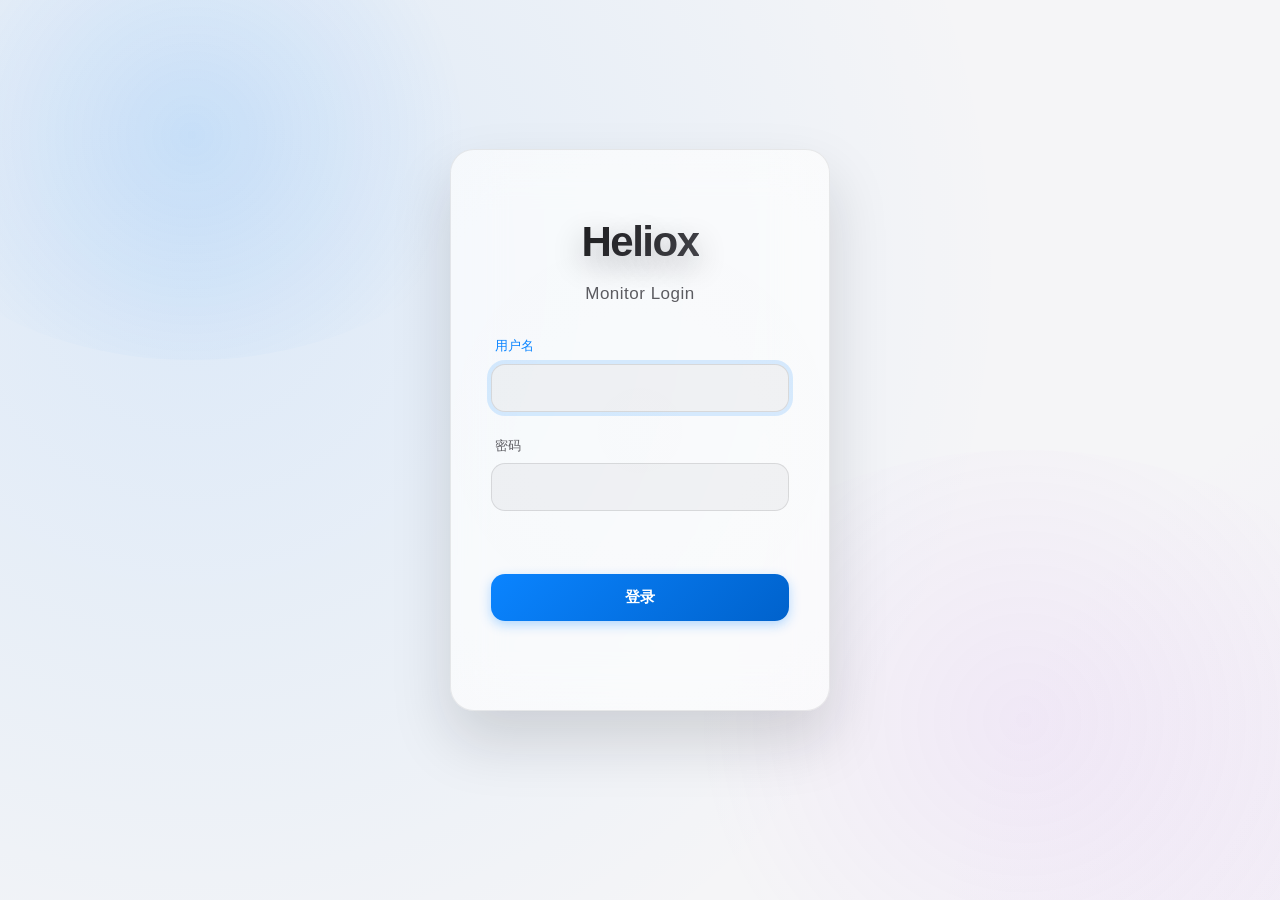
<file: web/login.html>
<!doctype html>
<html lang="zh-CN">
  <head>
    <meta charset="UTF-8" />
    <meta name="viewport" content="width=device-width, initial-scale=1.0" />
    <title>Login - Heliox Monitor</title>
    <link rel="icon" href="favicon.svg" type="image/svg+xml" />
    <link rel="stylesheet" href="style.css" />
    <style>
      body {
        align-items: center;
        padding-top: 0;
        /* Animated gradient background */
        background:
          radial-gradient(
            circle at 10% 20%,
            rgba(10, 132, 255, 0.15) 0%,
            transparent 40%
          ),
          radial-gradient(
            circle at 90% 80%,
            rgba(191, 90, 242, 0.15) 0%,
            transparent 40%
          ),
          var(--bg);
        background-size: 150% 150%;
        animation: gradientBG 15s ease infinite alternate;
      }
      @keyframes gradientBG {
        0% {
          background-position: 0% 0%;
        }
        100% {
          background-position: 100% 100%;
        }
      }

      .login-wrapper {
        max-width: 380px;
        width: 100%;
        padding: 40px;
        background: rgba(28, 28, 30, 0.4);
        backdrop-filter: blur(25px);
        -webkit-backdrop-filter: blur(25px);
        border: 1px solid rgba(255, 255, 255, 0.08);
        border-radius: 24px;
        box-shadow: 0 30px 60px rgba(0, 0, 0, 0.4);
        animation: fadeIn 0.8s cubic-bezier(0.2, 0.8, 0.2, 1);
        position: relative;
        overflow: hidden;
      }

      /* Subtle spotlight effect */
      .login-wrapper::before {
        content: "";
        position: absolute;
        top: -50%;
        left: -50%;
        width: 200%;
        height: 200%;
        background: radial-gradient(
          circle,
          rgba(255, 255, 255, 0.03) 0%,
          transparent 60%
        );
        pointer-events: none;
        transform: rotate(30deg);
      }

      @keyframes fadeIn {
        from {
          opacity: 0;
          transform: translateY(20px) scale(0.98);
        }
        to {
          opacity: 1;
          transform: translateY(0) scale(1);
        }
      }

      .login-form {
        display: flex;
        flex-direction: column;
        gap: 24px;
        margin-top: 30px;
      }

      .form-group {
        display: flex;
        flex-direction: column;
        gap: 8px;
        text-align: left;
        position: relative;
      }

      .form-label {
        font-size: 13px;
        color: var(--muted);
        font-weight: 500;
        margin-left: 4px;
        transition: color 0.2s;
      }

      .form-input {
        background: rgba(0, 0, 0, 0.2);
        border: 1px solid rgba(255, 255, 255, 0.08);
        color: var(--text);
        padding: 14px 16px;
        border-radius: 14px;
        font-size: 16px;
        outline: none;
        transition: all 0.25s cubic-bezier(0.2, 0.8, 0.2, 1);
        width: 100%;
        box-sizing: border-box;
      }

      .form-input:focus {
        border-color: var(--accent-blue);
        background: rgba(10, 132, 255, 0.08);
        box-shadow: 0 0 0 4px rgba(10, 132, 255, 0.15);
      }

      .form-input:focus + .form-label,
      .form-group:focus-within .form-label {
        color: var(--accent-blue);
      }

      .btn-login {
        margin-top: 15px;
        background: linear-gradient(
          135deg,
          var(--accent-blue) 0%,
          #0062cc 100%
        );
        color: white;
        padding: 14px;
        border-radius: 14px;
        font-weight: 600;
        font-size: 15px;
        border: none;
        cursor: pointer;
        transition: all 0.3s ease;
        box-shadow: 0 4px 12px rgba(10, 132, 255, 0.3);
        position: relative;
        overflow: hidden;
      }

      .btn-login::after {
        content: "";
        position: absolute;
        top: 0;
        left: 0;
        width: 100%;
        height: 100%;
        background: linear-gradient(rgba(255, 255, 255, 0.1), transparent);
        opacity: 0;
        transition: opacity 0.2s;
      }

      .btn-login:hover {
        transform: translateY(-1px);
        box-shadow: 0 6px 16px rgba(10, 132, 255, 0.4);
      }

      .btn-login:hover::after {
        opacity: 1;
      }

      .btn-login:active {
        transform: translateY(1px);
        box-shadow: 0 2px 8px rgba(10, 132, 255, 0.2);
      }

      .login-error {
        color: var(--accent-red);
        font-size: 13px;
        text-align: center;
        min-height: 20px;
        margin-top: 5px;
        font-weight: 500;
        opacity: 0;
        transform: translateY(-5px);
        transition: all 0.3s;
      }

      .login-error.show {
        opacity: 1;
        transform: translateY(0);
      }

      .hero-login {
        margin-bottom: 20px;
        position: relative;
      }

      .hero-login h1 {
        font-size: 42px;
        margin-bottom: 8px;
        background: linear-gradient(135deg, #fff 0%, #a1a1a6 100%);
        -webkit-background-clip: text;
        -webkit-text-fill-color: transparent;
        text-shadow: 0 10px 30px rgba(0, 0, 0, 0.3);
      }

      .hero-login p {
        letter-spacing: 0.5px;
      }

      /* 浅色主题（跟随主面板存储的主题 / 系统偏好） */
      body.theme-light {
        background:
          radial-gradient(
            circle at 10% 20%,
            rgba(10, 132, 255, 0.1) 0%,
            transparent 40%
          ),
          radial-gradient(
            circle at 90% 80%,
            rgba(191, 90, 242, 0.12) 0%,
            transparent 40%
          ),
          var(--bg);
        background-size: 150% 150%;
      }
      body.theme-light .login-wrapper {
        background: rgba(255, 255, 255, 0.65);
        border-color: rgba(0, 0, 0, 0.08);
        box-shadow: 0 30px 60px rgba(20, 20, 30, 0.15);
      }
      body.theme-light .form-input {
        background: rgba(0, 0, 0, 0.04);
        border-color: rgba(0, 0, 0, 0.1);
      }
      body.theme-light .hero-login h1 {
        background-image: linear-gradient(135deg, #1c1c1e 0%, #4b4b52 100%);
      }
    </style>
    <script
      src="https://challenges.cloudflare.com/turnstile/v0/api.js"
      async
      defer
    ></script>
  </head>
  <body>
    <script>
      // 在首帧前应用主题，避免闪烁：优先用主面板存储的主题，否则跟随系统
      (function () {
        const stored = localStorage.getItem("heliox-theme");
        const isLight = stored
          ? stored === "light"
          : window.matchMedia &&
            window.matchMedia("(prefers-color-scheme: light)").matches;
        if (isLight) document.body.classList.add("theme-light");
        window.__loginThemeLight = isLight;
      })();
    </script>
    <!-- Background Decor (Orbs) -->
    <div
      style="
        position: fixed;
        top: 0;
        left: 0;
        width: 100%;
        height: 100%;
        overflow: hidden;
        pointer-events: none;
        z-index: -1;
      "
    >
      <div
        style="
          position: absolute;
          top: -10%;
          left: -10%;
          width: 50%;
          height: 50%;
          background: radial-gradient(
            circle,
            rgba(10, 132, 255, 0.12),
            transparent 70%
          );
          border-radius: 50%;
          animation: float 10s ease-in-out infinite;
        "
      ></div>
      <div
        style="
          position: absolute;
          bottom: -10%;
          right: -10%;
          width: 60%;
          height: 60%;
          background: radial-gradient(
            circle,
            rgba(191, 90, 242, 0.08),
            transparent 70%
          );
          border-radius: 50%;
          animation: float 12s ease-in-out infinite reverse;
        "
      ></div>
    </div>
    <style>
      @keyframes float {
        0%,
        100% {
          transform: translate(0, 0);
        }
        50% {
          transform: translate(30px, 20px);
        }
      }
    </style>

    <div class="login-wrapper">
      <div class="hero hero-login">
        <h1>Heliox</h1>
        <p>Monitor Login</p>
      </div>

      <form id="login-form" class="login-form">
        <div class="form-group">
          <label class="form-label" for="username">用户名</label>
          <input
            type="text"
            id="username"
            name="username"
            class="form-input"
            required
            autofocus
            autocomplete="username"
            placeholder=" "
          />
        </div>
        <div class="form-group">
          <label class="form-label" for="password">密码</label>
          <input
            type="password"
            id="password"
            name="password"
            class="form-input"
            required
            autocomplete="current-password"
            placeholder=" "
          />
        </div>
        <!-- Cloudflare Turnstile -->
        <div
          class="cf-turnstile"
          data-sitekey="0x4AAAAAACOhRkua9joDOJiB"
          data-theme="auto"
          style="margin: 0 auto"
        ></div>
        <button type="submit" class="btn-login">登录</button>
        <div id="error-msg" class="login-error"></div>
      </form>
    </div>

    <script>
      // 让 Turnstile 主题与页面主题一致（在 api.js[defer] 渲染前设置）
      const tsEl = document.querySelector(".cf-turnstile");
      if (tsEl) {
        tsEl.setAttribute(
          "data-theme",
          window.__loginThemeLight ? "light" : "dark",
        );
      }

      document
        .getElementById("login-form")
        .addEventListener("submit", async (e) => {
          e.preventDefault();
          const user = document.getElementById("username").value;
          const pass = document.getElementById("password").value;
          const errorMsg = document.getElementById("error-msg");
          const btn = document.querySelector(".btn-login");

          errorMsg.textContent = "";
          btn.disabled = true;
          btn.style.opacity = "0.7";

          const turnstileToken = document.querySelector(
            '[name="cf-turnstile-response"]',
          )?.value;

          try {
            const res = await fetch("/api/login", {
              method: "POST",
              headers: { "Content-Type": "application/json" },
              body: JSON.stringify({
                username: user,
                password: pass,
                turnstile_token: turnstileToken,
              }),
            });

            if (res.ok) {
              // 成功动画
              btn.textContent = "Welcome!";
              btn.style.background = "var(--accent-green)";
              setTimeout(() => {
                window.location.href = "/";
              }, 500);
            } else {
              errorMsg.textContent =
                res.status === 403 ? "请先完成人机验证" : "用户名或密码错误";
              errorMsg.classList.add("show");
              btn.disabled = false;
              btn.style.opacity = "1";
            }
          } catch (err) {
            errorMsg.textContent = "登录请求失败";
            btn.disabled = false;
            btn.style.opacity = "1";
          }
        });
    </script>
  </body>
</html>
</file>
<file: web/style.css>
/* CSS Variables - Premium Dark Theme */
:root {
  --bg: #0a0a0a;
  --text: #f5f5f7;
  --muted: #86868b;
  --card-bg: rgba(28, 28, 30, 0.7);
  --card-border: rgba(255, 255, 255, 0.08);
  --card-hover-border: rgba(255, 255, 255, 0.15);
  --wrapper-bg: rgba(18, 18, 18, 0.95);
  --item-bg: rgba(44, 44, 46, 0.5);

  --accent-blue: #0a84ff;
  --accent-green: #30d158;
  --accent-purple: #bf5af2;
  --accent-orange: #ff9f0a;
  --accent-red: #ff453a;
  --speed-down: #4dd4ff;
  --speed-up: #b66cff;
  --speed-grid: rgba(255, 255, 255, 0.08);

  --shadow-lg: 0 20px 60px rgba(0, 0, 0, 0.5);
  --radius-lg: 24px;
  --radius-md: 16px;
  --radius-sm: 12px;
}

body.theme-light {
  --bg: #f5f5f7;
  --text: #1c1c1e;
  --muted: #5c5c61;
  --card-bg: rgba(255, 255, 255, 0.86);
  --card-border: rgba(0, 0, 0, 0.08);
  --card-hover-border: rgba(0, 0, 0, 0.15);
  --wrapper-bg: rgba(255, 255, 255, 0.94);
  --item-bg: rgba(240, 240, 244, 0.9);
  --shadow-lg: 0 20px 60px rgba(20, 20, 30, 0.12);
  --speed-grid: rgba(0, 0, 0, 0.08);
}

* {
  margin: 0;
  padding: 0;
  box-sizing: border-box;
}

body {
  font-family:
    -apple-system, BlinkMacSystemFont, "SF Pro Display", "Helvetica Neue",
    Arial, sans-serif;
  background: var(--bg);
  color: var(--text);
  line-height: 1.5;
  min-height: 100vh;
  padding: 40px 20px;
  display: flex;
  justify-content: center;
  transition:
    background-color 0.3s ease,
    color 0.3s ease;
}

/* Wrapper Layout */
.wrapper {
  width: 100%;
  max-width: 1100px;
  background: var(--wrapper-bg);
  border-radius: var(--radius-lg);
  padding: 40px;
  box-shadow: var(--shadow-lg);
  border: 1px solid var(--card-border);
  backdrop-filter: blur(40px);
  -webkit-backdrop-filter: blur(40px);
  position: relative;
  transition:
    background-color 0.3s ease,
    border-color 0.3s ease;
}

.top-bar {
  position: absolute;
  top: 30px;
  right: 30px;
  display: flex;
  align-items: center;
  gap: 10px;
}

.server-pill {
  background: var(--item-bg);
  padding: 6px 16px;
  border-radius: 20px;
  font-size: 13px;
  color: var(--muted);
  border: 1px solid var(--card-border);
  font-weight: 500;
}

.theme-toggle {
  display: inline-flex;
  align-items: center;
  gap: 8px;
  background: var(--item-bg);
  border: 1px solid var(--card-border);
  color: var(--muted);
  font-size: 12px;
  padding: 6px 12px;
  border-radius: 999px;
  cursor: pointer;
  transition: all 0.2s ease;
}

.theme-toggle:hover {
  border-color: var(--card-hover-border);
  color: var(--text);
}

.theme-swatch {
  width: 12px;
  height: 12px;
  border-radius: 50%;
  background: linear-gradient(135deg, var(--accent-blue), var(--accent-purple));
  border: 1px solid rgba(255, 255, 255, 0.2);
}

.theme-text {
  font-weight: 600;
  letter-spacing: 0.2px;
}

/* Hero Header */
.hero {
  text-align: center;
  margin-bottom: 50px;
  margin-top: 20px;
}

.hero h1 {
  font-size: 48px;
  font-weight: 700;
  letter-spacing: -1.5px;
  margin-bottom: 12px;
  background: linear-gradient(135deg, #fff 0%, #a1a1a6 100%);
  -webkit-background-clip: text;
  -webkit-text-fill-color: transparent;
  background-clip: text;
  display: inline-block;
}

body.theme-light .hero h1 {
  background-image: linear-gradient(135deg, #1c1c1e 0%, #4b4b52 100%);
  -webkit-background-clip: text;
  background-clip: text;
  -webkit-text-fill-color: transparent;
}

.hero p {
  font-size: 17px;
  color: var(--muted);
  font-weight: 400;
}

/* Section */
.section {
  margin-bottom: 60px;
}

.section:last-child {
  margin-bottom: 0;
}

.section-title {
  font-size: 32px;
  font-weight: 700;
  margin-bottom: 30px;
  letter-spacing: -0.5px;
  background: linear-gradient(135deg, #f5f5f7 0%, #86868b 100%);
  -webkit-background-clip: text;
  -webkit-text-fill-color: transparent;
  background-clip: text;
  display: inline-block;
}

body.theme-light .section-title {
  background-image: linear-gradient(135deg, #1c1c1e 0%, #58585e 100%);
  -webkit-background-clip: text;
  background-clip: text;
  -webkit-text-fill-color: transparent;
}

/* Card Components */
.cards {
  display: grid;
  grid-template-columns: repeat(2, 1fr);
  gap: 20px;
}

.card {
  background: var(--card-bg);
  border-radius: var(--radius-md);
  padding: 28px;
  backdrop-filter: blur(20px);
  -webkit-backdrop-filter: blur(20px);
  border: 1px solid var(--card-border);
  transition: all 0.3s ease;
}

.card:hover {
  border-color: var(--card-hover-border);
  transform: translateY(-2px);
}

.card-title {
  font-size: 15px;
  color: var(--muted);
  margin-bottom: 20px;
  text-transform: uppercase;
  letter-spacing: 0.8px;
  font-weight: 600;
}

/* Stats/Lists inside Cards (Port Rows) */
.port-item {
  background: var(--item-bg);
  border-radius: var(--radius-sm);
  padding: 14px 16px;
  margin-bottom: 12px;
  border: 1px solid rgba(255, 255, 255, 0.04);
  display: flex;
  flex-direction: column;
  align-items: flex-start;
  gap: 10px;
}

.port-item:last-child {
  margin-bottom: 0;
}

.total-item {
  margin-top: 12px;
}

.port-name {
  font-size: 14px;
  color: var(--muted);
  font-weight: 500;
  border-bottom: none;
  padding-bottom: 4px;
}

.port-stats {
  display: grid;
  grid-template-columns: 1.2fr 1.2fr 1.5fr;
  width: 100%;
  font-size: 13px;
  color: var(--muted);
  font-family: monospace, sans-serif;
  align-items: center;
}

/* Alignments */
.stats-group-up {
  text-align: left;
}
.stats-group-down {
  text-align: center;
}
.stats-group-total {
  text-align: right;
}

.port-stats strong,
.stat-total {
  font-size: 14px;
  font-weight: 600;
  color: var(--text);
}

.stat-up {
  color: var(--accent-green);
}
.stat-down {
  color: var(--accent-blue);
}

/* Month Total Box */
.total-box {
  background: var(--card-bg);
  border-radius: var(--radius-md);
  padding: 30px;
  text-align: center;
  margin-top: 20px;
  border: 1px solid var(--card-border);
  transition: all 0.3s ease;
  grid-column: 1 / -1;
}

.total-box:hover {
  border-color: var(--card-hover-border);
  transform: translateY(-2px);
}

.total-box-inner {
  background: var(--item-bg);
  border-radius: var(--radius-sm);
  padding: 30px;
  border: 1px solid rgba(255, 255, 255, 0.04);
}

.month-grid {
  display: grid;
  grid-template-columns: repeat(2, 1fr);
  gap: 30px;
  max-width: 800px;
  margin: 0 auto 24px auto;
}

.month-item {
  text-align: center;
}

.month-item .port-name {
  font-size: 13px;
  color: var(--muted);
  margin-bottom: 8px;
  display: block;
}

.month-item .port-value {
  font-size: 24px;
  font-weight: 600;
  color: var(--text);
}

.month-total-label {
  font-size: 14px;
  color: var(--muted);
  margin-bottom: 10px;
  text-transform: uppercase;
  letter-spacing: 1px;
  padding-top: 24px;
  border-top: 1px solid var(--card-border);
}

.month-total-value {
  font-size: 56px;
  font-weight: 700;
  letter-spacing: -2px;
  color: var(--text);
}

/* System Stats Grid */
.stats-grid {
  display: grid;
  grid-template-columns: repeat(4, 1fr);
  gap: 20px;
}

.stat {
  background: var(--card-bg);
  border-radius: var(--radius-md);
  padding: 24px 20px;
  text-align: center;
  border: 1px solid var(--card-border);
  transition: all 0.3s ease;
  display: flex;
  flex-direction: column;
  justify-content: center;
  min-height: 110px;
}

.stat:hover {
  border-color: var(--card-hover-border);
  transform: translateY(-2px);
}

.stat-label {
  font-size: 13px;
  color: var(--muted);
  margin-bottom: 12px;
  text-transform: uppercase;
  letter-spacing: 0.5px;
}

.stat-value {
  font-size: 22px;
  font-weight: 600;
  color: var(--text);
  font-variant-numeric: tabular-nums;
  line-height: 1.2;
}

/* Realtime Traffic Panel */
.realtime-panel {
  background: var(--card-bg);
  border-radius: var(--radius-md);
  padding: 24px;
  border: 1px solid var(--card-border);
  position: relative;
  display: flex;
  flex-direction: column;
  gap: 18px;
}

.realtime-chart {
  position: relative;
  height: 220px;
}

.realtime-metrics {
  display: grid;
  grid-template-columns: repeat(3, minmax(0, 1fr));
  gap: 16px;
}

.realtime-metric {
  background: var(--item-bg);
  border-radius: var(--radius-sm);
  padding: 16px 18px;
  border: 1px solid var(--card-border);
  text-align: center;
  min-height: 86px;
  display: flex;
  flex-direction: column;
  justify-content: center;
  gap: 6px;
}

.realtime-metric .label {
  font-size: 11px;
  color: var(--muted);
  text-transform: uppercase;
  letter-spacing: 0.6px;
  display: block;
  margin-bottom: 6px;
}

.realtime-metric .value {
  font-size: 22px;
  font-weight: 700;
  font-variant-numeric: tabular-nums;
  color: var(--text);
}

.realtime-metric.is-up .value {
  color: var(--speed-up);
}

.realtime-metric.is-down .value {
  color: var(--speed-down);
}

/* 平均速率双值 */
.avg-pair {
  display: grid;
  grid-template-columns: 0.8em auto auto;
  gap: 2px 3px;
  width: 100%;
  justify-content: center;
}

.avg-val {
  display: contents;
}

.avg-val > span {
  font-size: 16px;
  font-weight: 600;
  font-variant-numeric: tabular-nums;
  line-height: 1.3;
}

.avg-val > span:nth-child(2) {
  text-align: left;
}

.avg-val > span:nth-child(3) {
  text-align: left;
  font-weight: 400;
  font-size: 12px;
  color: var(--muted);
  align-self: center;
}

.avg-up {
  color: var(--speed-up);
}

.avg-down {
  color: var(--speed-down);
}

/* Chart Container */
.chart-container {
  background: var(--card-bg);
  border-radius: var(--radius-md);
  padding: 30px;
  border: 1px solid var(--card-border);
  position: relative;
  height: auto;
  min-height: 320px;
}

.chart-header {
  display: flex;
  justify-content: space-between;
  align-items: flex-start;
  gap: 16px;
  margin-bottom: 20px;
}

.chart-actions {
  display: flex;
  flex-direction: column;
  gap: 10px;
  align-items: flex-end;
}

.view-toggle {
  display: inline-flex;
  gap: 8px;
  align-items: center;
  flex-wrap: wrap;
  justify-content: flex-end;
}

.chart-legend {
  display: flex;
  justify-content: center;
  gap: 20px;
  margin-top: 20px;
  font-size: 13px;
  color: var(--muted);
}

.legend-item {
  display: flex;
  align-items: center;
  gap: 8px;
}

.dot {
  width: 10px;
  height: 10px;
  border-radius: 3px;
}

/* New Latency Controls */
.latency-controls {
  display: flex;
  flex-direction: column;
  gap: 10px;
  margin-bottom: 14px;
  background: var(--item-bg);
  padding: 12px 14px;
  border-radius: var(--radius-md);
  border: 1px solid var(--card-border);
}

.latency-row {
  display: flex;
  align-items: center;
  gap: 10px;
  flex-wrap: wrap;
}

.latency-row-top {
  justify-content: flex-start;
}

.latency-row-mid {
  justify-content: space-between;
}

.date-nav {
  display: flex;
  align-items: center;
  gap: 10px;
}

.btn-icon {
  background: var(--card-bg);
  border: 1px solid var(--card-border);
  color: var(--muted);
  width: 28px;
  height: 28px;
  border-radius: 6px;
  display: flex;
  align-items: center;
  justify-content: center;
  cursor: pointer;
  transition: all 0.2s;
}

.btn-icon:hover {
  background: var(--card-hover-border);
  color: var(--text);
}

.date-range {
  display: flex;
  align-items: center;
  gap: 10px;
  background: rgba(10, 10, 10, 0.28);
  padding: 6px 10px;
  border-radius: 10px;
  border: 1px solid var(--card-border);
}

.date-field {
  display: flex;
  align-items: center;
  gap: 8px;
}

.date-label {
  font-size: 11px;
  color: var(--muted);
}

.date-sep {
  color: var(--muted);
  font-size: 12px;
}

.date-field input {
  background: var(--bg);
  border: 1px solid var(--card-border);
  color: var(--text);
  padding: 6px 10px;
  border-radius: 8px;
  font-family: inherit;
  font-size: 12px;
  outline: none;
}

/* Filters & Pills */
.filter-group,
.display-options {
  display: flex;
  align-items: center;
  gap: 8px;
  flex-wrap: wrap;
}

.filter-group {
  flex: 1 1 auto;
}

.display-options {
  flex: 0 0 auto;
}

.opt-label {
  font-size: 12px;
  color: var(--muted);
  margin-right: 4px;
}

.filter-pill,
.opt-pill {
  font-size: 12px;
  color: var(--muted);
  background: var(--card-bg);
  border: 1px solid var(--card-border);
  padding: 4px 10px;
  border-radius: 20px;
  display: flex;
  align-items: center;
  gap: 6px;
  cursor: pointer;
  transition: all 0.2s;
}

.filter-pill:hover,
.opt-pill:hover {
  background: var(--item-bg);
  color: var(--text);
  border-color: var(--card-hover-border);
}

.filter-pill input,
.opt-pill input {
  margin: 0;
  accent-color: var(--accent-blue);
}

.control-actions {
  display: flex;
  gap: 8px;
  align-items: center;
  margin-left: auto;
}

.granularity-tag {
  font-size: 11px;
  color: var(--muted);
  padding: 4px 8px;
  background: var(--bg);
  border-radius: 4px;
  margin-left: 8px;
}

.btn {
  background: var(--accent-blue);
  color: #fff;
  border: none;
  padding: 6px 16px;
  border-radius: 6px;
  font-size: 13px;
  cursor: pointer;
  transition: opacity 0.2s;
  height: 30px;
  display: flex;
  align-items: center;
}

.btn:hover {
  opacity: 0.9;
}

.btn-secondary {
  background: var(--card-bg);
  color: var(--text);
  border: 1px solid var(--card-border);
}

.btn-secondary.active {
  background: var(--accent-blue);
  border-color: var(--accent-blue);
  color: #fff;
}

.btn-secondary.is-active {
  background: rgba(10, 132, 255, 0.18);
  border-color: rgba(10, 132, 255, 0.35);
  color: var(--text);
}

body.theme-light .btn-secondary.is-active {
  background: rgba(10, 132, 255, 0.12);
  border-color: rgba(10, 132, 255, 0.28);
}

.btn-sm {
  padding: 6px 12px;
  font-size: 12px;
}

/* Latency Card Layout */
.latency-card {
  padding-bottom: 22px;
}

.latency-stats {
  display: flex;
  flex-direction: column;
  gap: 12px;
  margin-bottom: 12px;
}

.latency-chart-wrap {
  height: 300px;
  position: relative;
  margin-bottom: 14px;
  background: linear-gradient(
    180deg,
    rgba(20, 20, 22, 0.2),
    rgba(10, 10, 10, 0)
  );
  border-radius: 12px;
  padding: 10px;
  border: 1px solid var(--card-border);
}

.latency-chart-wrap #latency-chart {
  width: 100%;
  height: 100%;
}

/* Latency Summary */
.latency-summary {
  display: grid;
  grid-template-columns: repeat(5, minmax(0, 1fr));
  gap: 12px;
}

.latency-metric {
  background: var(--item-bg);
  border-radius: 12px;
  padding: 12px 14px;
  border: 1px solid var(--card-border);
  display: flex;
  flex-direction: column;
  gap: 6px;
}

.latency-metric .label {
  font-size: 12px;
  color: var(--muted);
  letter-spacing: 0.4px;
}

.latency-metric .value {
  font-size: 22px;
  font-weight: 700;
  color: var(--text);
}

.latency-metric .value small {
  font-size: 12px;
  color: var(--muted);
  margin-left: 6px;
}

.latency-targets {
  display: grid;
  grid-template-columns: repeat(auto-fit, minmax(160px, 1fr));
  gap: 10px;
}

.latency-target-card {
  background: var(--card-bg);
  border-radius: 12px;
  padding: 8px 10px;
  border: 1px solid var(--card-border);
}

body.theme-light .date-range {
  background: rgba(255, 255, 255, 0.7);
}

body.theme-light .latency-chart-wrap {
  background: linear-gradient(
    180deg,
    rgba(255, 255, 255, 0.7),
    rgba(255, 255, 255, 0)
  );
}

.latency-target-header {
  display: flex;
  align-items: center;
  gap: 8px;
  font-size: 12px;
  color: var(--muted);
  margin-bottom: 6px;
}

.latency-target-dot {
  width: 8px;
  height: 8px;
  border-radius: 50%;
  display: inline-block;
}

.latency-target-values {
  display: flex;
  gap: 10px;
  font-size: 12px;
  color: var(--muted);
  flex-wrap: wrap;
}

.latency-target-values strong {
  color: var(--text);
  font-weight: 600;
}

/* Quota Card */
.total-box .quota-card {
  margin-top: 24px;
  background: transparent;
  border: none;
  padding: 0;
}

.quota-header {
  display: flex;
  justify-content: space-between;
  align-items: center;
  margin-bottom: 12px;
  font-size: 13px;
  color: var(--muted);
}

.quota-text {
  display: flex;
  align-items: center;
  flex-wrap: wrap;
  gap: 8px;
  color: var(--text);
  font-weight: 600;
}

.quota-reset {
  font-size: 12px;
  white-space: nowrap;
}

.billing-mode-badge {
  background: var(--bg);
  border: 1px solid var(--card-border);
  padding: 2px 8px;
  border-radius: 6px;
  font-size: 11px;
  font-weight: 500;
  color: var(--text);
  text-transform: uppercase;
  letter-spacing: 0.5px;
}

.progress-track {
  position: relative;
  height: 24px; /* Increased height for better visibility */
  background: rgba(0, 0, 0, 0.3);
  border-radius: 12px;
  margin-bottom: 8px;
  overflow: hidden;
  display: flex;
  box-shadow: inset 0 2px 4px rgba(0, 0, 0, 0.2);
  border: 1px solid rgba(255, 255, 255, 0.05);
}

body.theme-light .progress-track {
  background: rgba(0, 0, 0, 0.06);
}

.progress-bar-segment {
  height: 100%;
  transition: width 0.6s cubic-bezier(0.16, 1, 0.3, 1);
  /* Optional: Add a subtle gradient or gloss effect */
  background-image: linear-gradient(
    to bottom,
    rgba(255, 255, 255, 0.15),
    rgba(0, 0, 0, 0.05)
  );
}

.segment-tx {
  background-color: var(--accent-green);
}

.segment-rx {
  background-color: var(--accent-blue);
}

/* Fallback/SingleColor */
.segment-total {
  background-color: var(--text);
}

/* Danger State overrides */
.progress-track.danger .progress-bar-segment {
  background-color: var(--accent-red) !important;
}

.threshold-marker {
  position: absolute;
  top: 0;
  bottom: 0;
  width: 2px;
  background-color: rgba(255, 255, 255, 0.6);
  z-index: 10;
  pointer-events: none;
}

body.theme-light .threshold-marker {
  background-color: rgba(0, 0, 0, 0.3);
}

.quota-footer {
  text-align: right;
  font-size: 13px;
  font-weight: 600;
  color: var(--text);
}

/* Responsive */
@media (max-width: 768px) {
  .wrapper {
    padding: 30px 20px;
  }
  .cards,
  .stats-grid {
    grid-template-columns: 1fr;
  }
  .realtime-metrics {
    grid-template-columns: 1fr;
  }
  .month-grid {
    grid-template-columns: 1fr;
    gap: 10px;
  }
  .month-total-value {
    font-size: 42px;
  }
  .hero h1 {
    font-size: 36px;
  }
  .latency-controls {
    align-items: stretch;
    flex-direction: column;
    gap: 12px;
  }
  .granularity-tag {
    display: none;
  }
  .date-nav {
    width: 100%;
    justify-content: space-between;
  }
  .date-range {
    flex: 1;
    justify-content: center;
  }
  .latency-row-top {
    flex-direction: column;
    align-items: stretch;
  }
  .chart-header {
    flex-direction: column;
    align-items: flex-start;
  }
  .chart-actions {
    align-items: flex-start;
  }
  .view-toggle {
    justify-content: flex-start;
  }
  .control-actions {
    justify-content: flex-end;
  }
  .latency-summary {
    grid-template-columns: 1fr;
  }
  .latency-chart-wrap {
    height: 240px;
  }
}

/* 趋势图今日圆点呼吸动画 */
@keyframes trendPulse {
  0%,
  100% {
    transform: scale(1);
    opacity: 1;
  }
  50% {
    transform: scale(1.6);
    opacity: 0.4;
  }
}

.trend-today-badge {
  display: inline-flex;
  align-items: center;
  gap: 6px;
  background: rgba(0, 122, 255, 0.12);
  padding: 4px 10px 4px 8px;
  border-radius: 12px;
  font-weight: 500;
  color: #007aff;
}

body.theme-light .trend-today-badge {
  background: rgba(0, 122, 255, 0.1);
}

.trend-today-pulse {
  width: 8px;
  height: 8px;
  border-radius: 50%;
  background: #007aff;
  animation: trendPulse 2s ease-in-out infinite;
  box-shadow: 0 0 0 2px rgba(0, 122, 255, 0.25);
}

/* 通知胶囊 + 弹层 */
.notify-wrap {
  position: relative;
  display: inline-flex;
}
.notify-pill {
  display: inline-flex;
  align-items: center;
  gap: 6px;
  background: var(--item-bg);
  border: 1px solid var(--card-border);
  color: var(--muted);
  font-size: 12px;
  font-weight: 600;
  padding: 6px 12px;
  border-radius: 999px;
  cursor: pointer;
  transition: all 0.2s ease;
}
.notify-pill:hover {
  border-color: var(--card-hover-border);
  color: var(--text);
}
.notify-pill-icon {
  color: var(--accent-green); /* 绿色小铃铛：只在已配置时出现，暗示「通知已就绪」 */
}
.notify-pill[hidden] {
  display: none;
}

.notify-popover {
  position: absolute;
  top: calc(100% + 8px);
  right: 0;
  z-index: 50;
  min-width: 220px;
  display: flex;
  flex-direction: column;
  gap: 12px;
  padding: 14px;
  background: var(--card-bg);
  backdrop-filter: blur(40px);
  -webkit-backdrop-filter: blur(40px);
  border: 1px solid var(--card-border);
  border-radius: 14px;
  box-shadow: 0 12px 32px rgba(0, 0, 0, 0.28);
  text-align: left;
}
.notify-popover[hidden] {
  display: none;
}
.notify-pop-row {
  display: flex;
  align-items: center;
  justify-content: space-between;
  gap: 16px;
}
.notify-pop-label {
  color: var(--muted);
  font-size: 13px;
}
.notify-popover .btn {
  width: 100%;
  justify-content: center;
}

.notify-badge {
  display: inline-flex;
  align-items: center;
  padding: 2px 10px;
  border-radius: 999px;
  font-size: 13px;
  font-weight: 600;
  background: rgba(134, 134, 139, 0.15);
  color: var(--muted);
}
.notify-badge.is-on {
  background: rgba(48, 209, 88, 0.15);
  color: var(--accent-green);
}
.notify-badge.is-off {
  background: rgba(134, 134, 139, 0.15);
  color: var(--muted);
}
.notify-result {
  font-size: 12px;
  color: var(--muted);
  min-height: 16px;
  word-break: break-word;
}
.notify-result:empty {
  display: none;
}
.notify-result.is-ok {
  color: var(--accent-green);
}
.notify-result.is-err {
  color: var(--accent-red);
}
</file>
